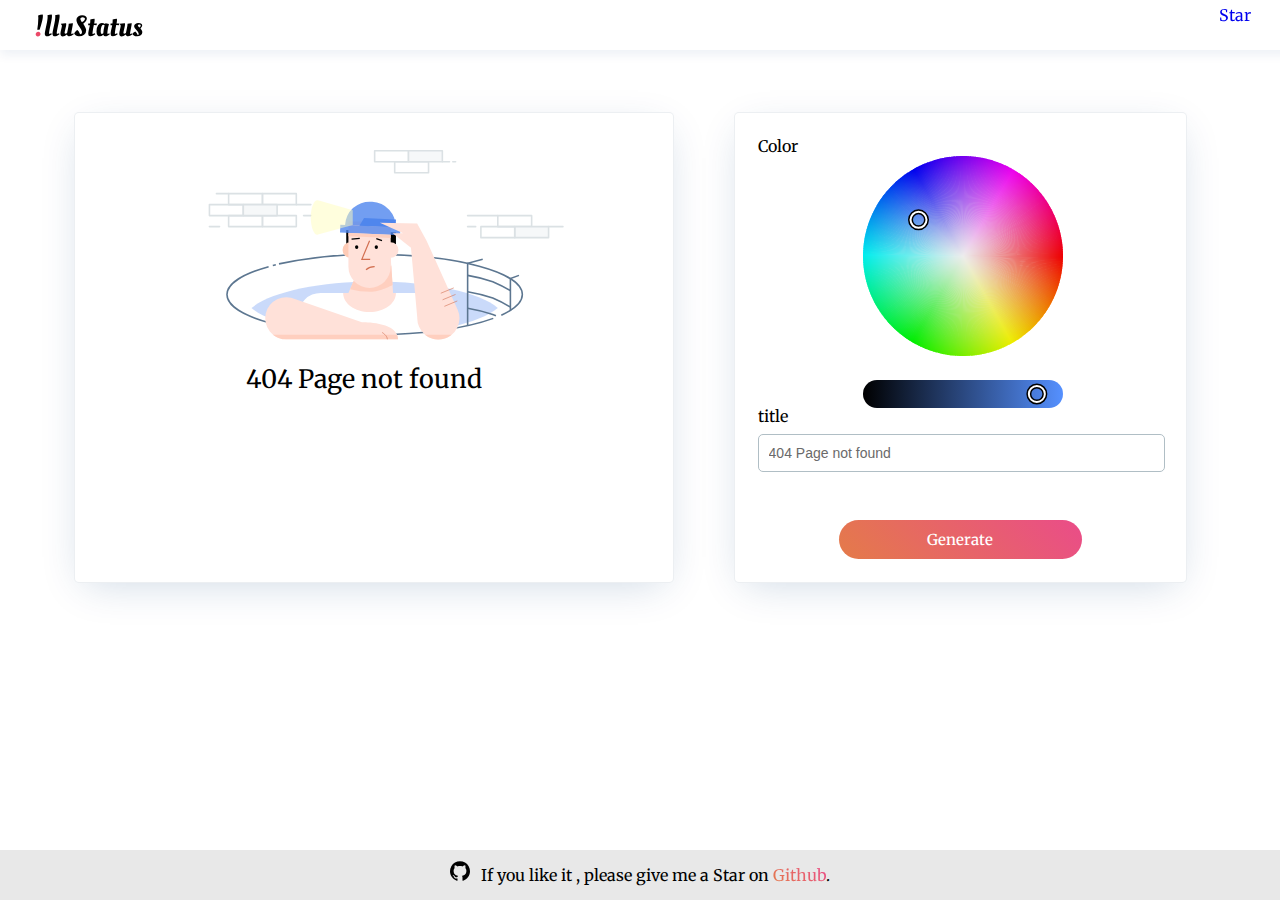
<file: Website/tools/IlluStatus-master/index.html>
<!doctype html>

<head>
  <title>Illustatus</title>
  <meta charset="utf-8">
  <meta name="viewport" content="width=device-width, initial-scale=1, shrink-to-fit=no">
  <script src="https://code.jquery.com/jquery-3.2.1.slim.min.js"></script>
  <script src="./js/iro.min.js"></script>
  <link rel="icon" type="image/png" href="./img/favicon.ico">
  <link href="./css/style.css" rel="stylesheet">
</head>

<body>
  <div class="nav">
    <img class="logo" src="img/logo.svg" alt="IlluStatus"/>
    <!-- <span class="title mobile">IlluStatus</span> -->
    <div style="position:absolute; right:6%; top:-10px;">
     <!-- Place this tag in your head or just before your close body tag. -->
<script async defer src="https://buttons.github.io/buttons.js"></script>
<!-- Place this tag where you want the button to render. -->
<a class="github-button" href="https://github.com/blairlee227/IlluStatus" data-size="large" data-show-count="true" aria-label="Star teyushen/star-go on GitHub">Star</a>
    </div>
   
  </div>
  <script>
    // ColorPicker
    var ColorPicker = new iro.ColorPicker("#color-picker-container", {
      width: "200",
      // origin color
      color: "#4f86ed",
    });
  </script>
  <div class="container grid-container">
    <div class="grid-item ui-block">
      <div id="svgForyou" class="center">
        <svg id="mainImage_create" data-name="mainImage" xmlns="http://www.w3.org/2000/svg" viewBox="0 0 171.2 81.5">
          <style id="svgStyle">
            @import url('https://fonts.googleapis.com/css?family=Merriweather');
            .changeColor {
              fill: #4f86ed;
            }

            #title {
              font-size: 50%;
              font-family: 'Merriweather', serif;
            }

            .cls-1 {
              opacity: 0.3;
            }

            .cls-7 {
              opacity: 0.8;
            }

            .cls-2 {
              fill: #fff;
            }

            .cls-10,
            .cls-11,
            .cls-12,
            .cls-14,
            .cls-16,
            .cls-3 {
              fill: none;
            }

            .cls-3 {
              stroke: #5c7690;
            }

            .cls-10,
            .cls-11,
            .cls-12,
            .cls-3 {
              stroke-miterlimit: 10;
            }

            .cls-14,
            .cls-15,
            .cls-16,
            .cls-3 {
              stroke-width: 0.5px;
            }

            .cls-4 {
              fill: #ffe1d9;
            }

            .cls-5 {
              fill: #ffcfbf;
            }

            .cls-6 {
              fill: #fecbb6;
            }

            .cls-9 {
              fill: #fecb02;
            }

            .cls-10,
            .cls-12 {
              stroke: #d26f51;
            }

            .cls-10,
            .cls-11 {
              stroke-width: 0.38px;
            }

            .cls-11 {
              stroke: #000;
            }

            .cls-12 {
              stroke-width: 0.19px;
            }

            .cls-13 {
              opacity: 0.45;
            }

            .cls-14,
            .cls-15,
            .cls-16 {
              stroke: #b0bec5;
              stroke-linejoin: round;
            }

            .cls-15 {
              fill: #edf0f2;
            }

            .cls-16 {
              stroke-linecap: round;
            }

            .cls-17 {
              font-family: 'PT Sans', sans-serif;
              font-size: 49.87px;
              font-weight: 700;
            }

            .cls-18 {
              fill: #fffdbb;
              opacity: 0.5;
            }


            /*---------------------------
                   SVG Animate
          ---------------------------*/
            .earMove {
              transition: all ease-in-out 2s;
              transform-origin: 50% 50%;
              animation: earmove 1.5s linear infinite alternate;
            }

            .faceMove {
              transition: all ease-in-out 2s;
              transform-origin: 50% 50%;
              animation: move 1.5s linear infinite alternate;
            }

            .neckMove {
              transition: all ease-in-out 2s;
              transform-origin: 50% 50%;
              animation: neck 1.5s linear infinite alternate;
            }


            @keyframes earmove {
              0% {
                transform: translateX(-0.3px) translateY(0.6px);
              }
              30% {
                transform: translateX(-0.3px) translateY(0.6px);
              }

              60% {
                transform: translateX(-0.7px) translateY(0px);
              }

              70% {
                transform: translateX(-0.7px) translateY(-0.3px);
              }
              100% {
                transform: translateX(-0.7px) translateY(-0.3px);
              }
            }

            @keyframes move {
              0% {
                transform: translateX(-0.3px) translateY(0.6px);
              }
              30% {
                transform: translateX(-0.3px) translateY(0.6px);
              }

              60% {
                transform: translateX(2px) translateY(0px);
              }

              70% {
                transform: translateX(2px) translateY(-0.3px);
              }
              100% {
                transform: translateX(2px) translateY(-0.3px);
              }
            }

            @keyframes neck {
              0% {
                transform: translateY(0.7px);
              }
              50% {
                transform: translateY(0.7px);
              }
              100% {
                transform: translateY(0px);
              }
            }
          </style>
          <path id="c-1" class="changeColor cls-1" d="M46.62,52.5c5.78,4.9,21.14,8.4,39.19,8.4s33.41-3.5,39.19-8.4c-5.78-4.9-21.14-8.4-39.19-8.4S52.41,47.6,46.62,52.5Z"
          />
          <path class="cls-2" d="M99.73,47.71H68.65a7.13,7.13,0,0,0-7.13,7.13V60a152.58,152.58,0,0,0,24.3,1.83,157.87,157.87,0,0,0,21.05-1.35V54.84A7.13,7.13,0,0,0,99.73,47.71Z"
          />
          <path class="cls-3" d="M123.56,55.81C115,58.94,101.27,61,85.81,61c-26,0-47-5.71-47-12.76,0-3.45,5.05-6.58,13.25-8.88" />
          <path class="cls-3" d="M55.37,38.47a140,140,0,0,1,30.44-3c26,0,47,5.71,47,12.76,0,2.4-2.44,4.65-6.69,6.57" />
          <path class="cls-3" d="M53.41,38.95l.94-.24" />
          <path class="cls-4" d="M91.68,47.71l-.75-11.2L79.15,43.84l-1.69,3.87H75.79c0,3.36,3.76,6.08,8.4,6.08s8.4-2.72,8.4-6.08Z"
          />
          <path class="cls-5 neckMove" d="M78,46.53a27.19,27.19,0,0,0,6.41.82c3.1,0,7.11-2.19,7.11-2.19l-.42-6.2L79.15,43.84Z" />
          <polygon class="earMove" points="92.59 32.22 92.59 28.5 76.77 27.71 76.77 32.22 92.59 32.22" />
          <circle class="cls-6 earMove" cx="78.06" cy="34.04" r="2.47" />
          <path class="cls-4" d="M81.74,57.06,60.63,49.72h0A6.72,6.72,0,1,0,57.7,62.49H93.25C93.25,56.78,81.74,57.06,81.74,57.06Z"
          />
          <path class="cls-4" d="M77.46,25H90.92a0,0,0,0,1,0,0V39.38a6.73,6.73,0,0,1-6.73,6.73h0a6.73,6.73,0,0,1-6.73-6.73V25A0,0,0,0,1,77.46,25Z"
          />
          <rect id="c-2" class="changeColor cls-7" x="74.82" y="26.48" width="19.14" height="2.45" transform="translate(1.29 -3.65) rotate(2.49)"
          />
          <path id="c-3" class="changeColor cls-7" d="M84.36,18.69h.5a7.8,7.8,0,0,1,7.8,7.8v0a0,0,0,0,1,0,0H76.56a0,0,0,0,1,0,0v0A7.8,7.8,0,0,1,84.36,18.69Z"
            transform="translate(1.06 -3.66) rotate(2.49)" />
          <polygon id="c-4" class="changeColor cls-8" points="82.44 23.89 92.18 24.32 92.59 24.34 92.48 26.84 80.96 26.33 82.44 23.89"
          />
          <circle class="cls-9 faceMove" cx="78.72" cy="23.73" r="3.73" transform="translate(51.58 101.34) rotate(-87.51)" />
          <circle class="cls-2 faceMove" cx="78.72" cy="23.73" r="2.36" transform="translate(51.58 101.34) rotate(-87.51)" />
          <circle class="cls-4 earMove" cx="90.92" cy="34.04" r="2.47" />
          <path class="cls-4" d="M112.2,53l-9.87-21.92-3-5.48-11.86-.22,7.42,3.35H91.55l5.82,4.58,2,22.26h0A6.72,6.72,0,1,0,112.2,53Z"
          />
          <ellipse class="faceMove" cx="80.09" cy="33.12" rx="0.53" ry="0.59" />
          <ellipse class="faceMove" cx="86.34" cy="33.12" rx="0.53" ry="0.59" />
          <polyline class="cls-10 faceMove" points="84.19 31.08 81.74 37.01 84.39 37.01" />
          <path class="cls-10 faceMove" d="M83.06,40.36a4,4,0,0,1,2.75-1" />
          <line class="cls-11 faceMove" x1="81.07" y1="30.33" x2="78.47" y2="30.58" />
          <line class="cls-11 faceMove" x1="86.34" y1="30.45" x2="88.15" y2="31.08" />
          <line class="cls-12" x1="106.86" y1="47.82" x2="110.99" y2="46.11" />
          <line class="cls-12" x1="107.43" y1="49.9" x2="111.55" y2="48.19" />
          <line class="cls-12" x1="107.99" y1="51.98" x2="112.11" y2="50.27" />
          <g class="cls-13">
            <rect class="cls-14" x="85.81" y="2.46" width="10.77" height="3.5" />
            <rect class="cls-15" x="96.58" y="2.46" width="10.77" height="3.5" />
            <rect class="cls-14" x="92.19" y="5.95" width="10.77" height="3.5" />
            <line class="cls-16" x1="107.36" y1="5.95" x2="109.63" y2="5.95" />
            <line class="cls-16" x1="110.68" y1="5.95" x2="111.57" y2="5.95" />
          </g>
          <g class="cls-13">
            <rect class="cls-16" x="125" y="23.12" width="10.77" height="3.5" />
            <rect class="cls-15" x="130.39" y="26.62" width="10.77" height="3.5" />
            <rect class="cls-16" x="119.62" y="26.62" width="10.77" height="3.5" />
            <line class="cls-16" x1="141.16" y1="26.62" x2="145.73" y2="26.62" />
            <line class="cls-16" x1="125" y1="23.12" x2="115.4" y2="23.12" />
            <line class="cls-16" x1="117.95" y1="26.62" x2="115.4" y2="26.62" />
          </g>
          <g class="cls-13">
            <rect class="cls-16" x="39.34" y="16.12" width="10.77" height="3.5" />
            <rect class="cls-16" x="39.34" y="23.11" width="10.77" height="3.5" />
            <rect class="cls-16" x="50.11" y="23.11" width="10.77" height="3.5" />
            <rect class="cls-16" x="50.11" y="16.12" width="10.77" height="3.5" />
            <rect class="cls-15" x="44" y="19.61" width="10.77" height="3.5" />
            <rect class="cls-16" x="33.23" y="19.61" width="10.77" height="3.5" />
            <line class="cls-16" x1="60.89" y1="19.61" x2="65.51" y2="19.61" />
            <line class="cls-16" x1="39.34" y1="16.12" x2="35.46" y2="16.12" />
            <line class="cls-16" x1="36.45" y1="26.61" x2="33.23" y2="26.61" />
            <line class="cls-16" x1="63.2" y1="23.11" x2="65.51" y2="23.11" />
          </g>
          <polyline class="cls-3" points="115.4 58.12 115.4 38.27 120.2 37.01" />
          <polyline class="cls-3" points="129.01 53.21 129.01 43.14 131.74 42.13" />
          <path class="cls-3" d="M115.4,42.13a53.27,53.27,0,0,1,8,2A42,42,0,0,1,129,47" />
          <path class="cls-3" d="M115.4,47.34a53.27,53.27,0,0,1,8,2A42,42,0,0,1,129,52.22" />
          <path class="cls-3" d="M115.4,52.56a53.27,53.27,0,0,1,8,2l1,.42" />
          <path class="cls-18 faceMove" d="M78.84,26.09l0-4.71L68.05,18.32a.91.91,0,0,0-.45-.13c-1.17,0-2.11,2.46-2.11,5.5s.95,5.5,2.11,5.5a.9.9,0,0,0,.44-.12Z"
          />
          <path class="cls-5" d="M57.7,62.49H93.25A3.67,3.67,0,0,0,92.92,61H53.43A6.69,6.69,0,0,0,57.7,62.49Z" />
          <path class="cls-12" d="M88.15,60.27s1.7.95,1.7,2.22" />
          <path class="cls-5" d="M101.81,61a6.68,6.68,0,0,0,8.51,0Z" />
          <polygon class="cls-5" points="90.92 30.25 77.46 29.69 77.46 28.64 90.92 29.22 90.92 30.25" />
          <text id="title" transform="matrix(1 0 0 1 44.7249 78)">404 Page not found</text>
        </svg>

        <!-- <h1 id="title">404 Page not found</h1> -->
        <!-- <button id="newBtn" class="btn" disabled>&#8594; &nbsp;Back to Home</button> -->
      </div>
    </div>

    <div class="grid-item ui-block">
      <div class="left">
        <div class="color-block">
          <label>Color </label>
          <div class="color-picker">
            <div id="color-picker-container" style="height:250px; "></div>
          </div>
          <!-- <div class="color-select">
            <botton class="btn-color btn-red" fill="#ea574c"></botton>
            <botton class="btn-color btn-pink" fill="#f56aa0"></botton>
            <botton class="btn-color btn-orange"></botton>
            <botton class="btn-color btn-yellow"></botton>
            <botton class="btn-color btn-green"></botton>

          </div>
          <div class="color-select">
            <botton class="btn-color btn-blue" fill="blue"></botton>
            <botton class="btn-color btn-darkblue"></botton>
            <botton class="btn-color btn-purple"></botton>
            <botton class="btn-color btn-black"></botton>
            <botton class="btn-color btn-grey" fill="#828282"></botton>
          </div> -->
        </div>
        <div>
          <label>title </label>
          <input type="text" id="inputChangetitle" class="input" value="404 Page not found" />
          <br/>
          <br/>
          <br/>
        </div>
        <div class="center">
          <button id="submitBtn" class="btn btn-download">Generate</button>
        </div>
      </div>
    </div>
  </div>


  <!-- The Modal -->
  <div id="myModal" class="modal">

    <!-- Modal content -->
    <div class="modal-content">
      <span class="close">&times;</span>
      Paste to your file<br/><br/>
      <textarea rows='10' cols='80' id='svgTextArea'></textarea>
      <br/>
      <p>or</p>
      <br/>
      <a href="#" onclick="svgDownload(this, 'illustatus.svg');" class="down-a btn btn-download">Download svg</a>
    </div>

  </div>

  <script>
    // Get the modal
    var modal = document.getElementById('myModal');

    // Get the <span> element that closes the modal
    var span = document.getElementsByClassName("close")[0];

    // When the user clicks on <span> (x), close the modal
    span.onclick = function () {
      modal.style.display = "none";
    }

    // When the user clicks anywhere outside of the modal, close it
    window.onclick = function (event) {
      if (event.target == modal) {
        modal.style.display = "none";
      }
    }
  </script>





  </div>

  <div class="footer center">
    <img class="githubIcon" src="img/github.svg" alt="github"/>
    <span>If you like it , please give me a Star on
      <a class="githubLink" href="https://github.com/blairlee227/IlluStatus">Github</a>.</span>
  </div>


  

  <script>

    // change title
    $("#inputChangetitle")
      .keyup(function () {
        var value = $(this).val();
        $("#title").text(value);
      })
      .keyup();




    // change colors
    ColorPicker.on("color:change", function (color, changes) {
      // console.log(color.hexString);
      document.getElementById("c-1").style.fill = color.hexString;
      document.getElementById("c-2").style.fill = color.hexString;
      document.getElementById("c-3").style.fill = color.hexString;
      document.getElementById("c-4").style.fill = color.hexString;
    });

    $("#submitBtn").click(function () {
      modal.style.display = "block";
      document.getElementById("svgTextArea").value = document.getElementById("svgForyou").innerHTML;
    });
    function svgDownload(a, filename, content) {
      contentType = 'data:image/svg+xml,';
      uriContent = contentType + encodeURIComponent(document.getElementById("svgTextArea").value);
      a.setAttribute('href', uriContent);
      a.setAttribute('download', filename);
    }


    $("#submitBtn").click(function () {
      $('#dialog').dialog();
    });



  </script>

</body>
</file>
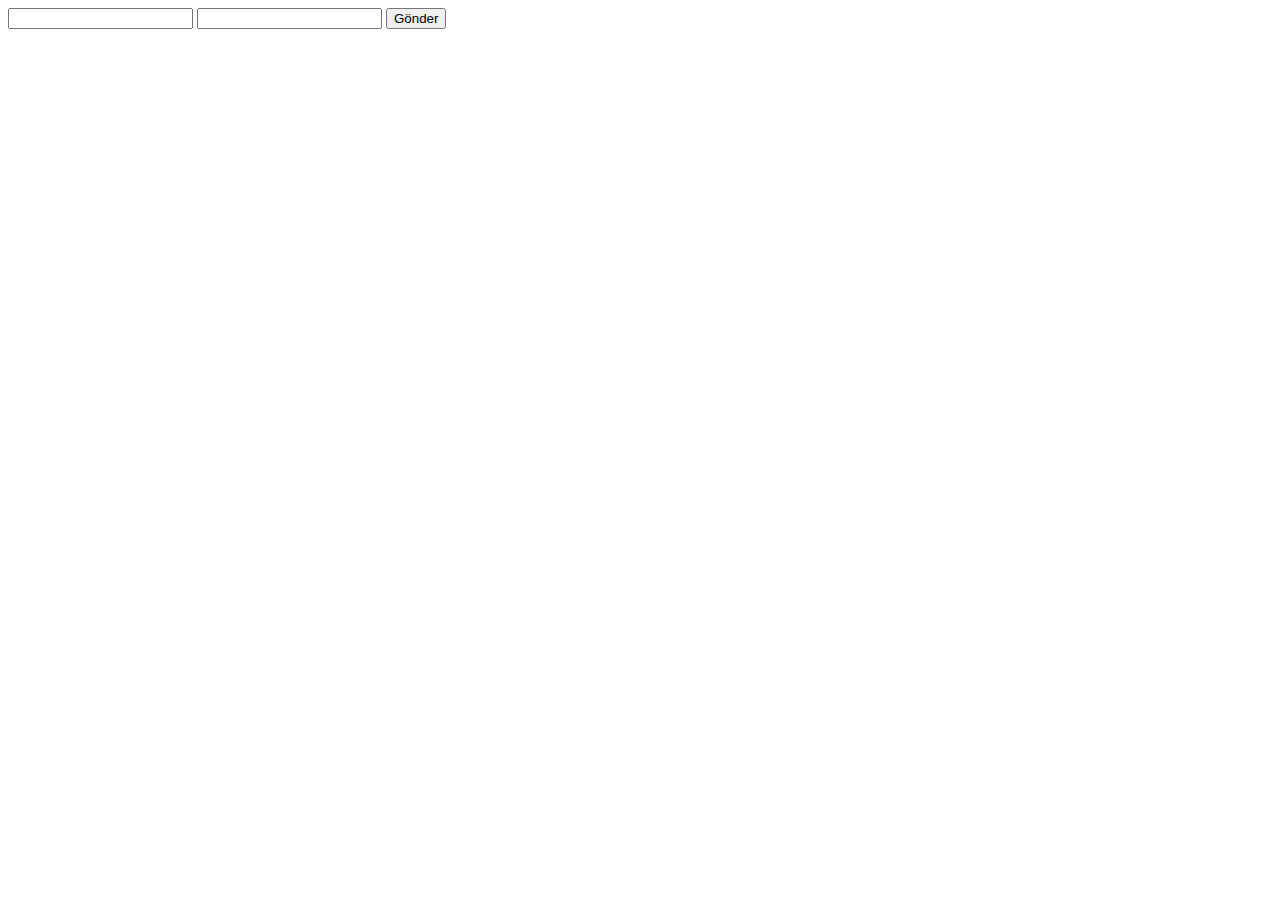
<file: Website/templates/giris.html>
<html> 
<head>
	<title>ÜYE GİRİŞ</title>
</head>
<body>
	<form action="/giris" method="POST">
		<input type="text" name="kadi">
		<input type="password" name="sifre">
		<button type="submit">Gönder</button>
	</form> 
</body>
</html>
</file>
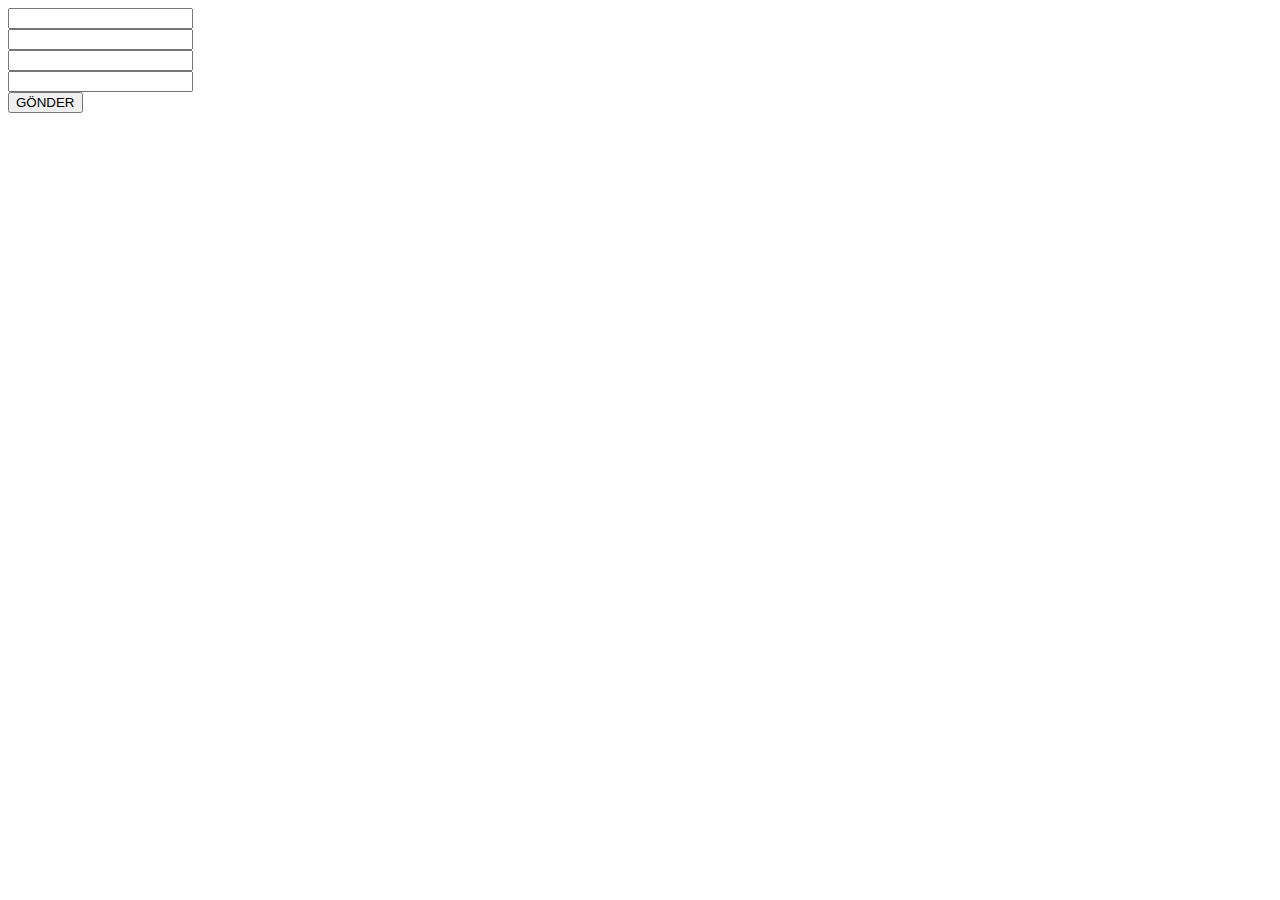
<file: Website/templates/kayit.html>
<html>
<head>
	<title>ÜYE KAYIT</title>
</head>
<body>
	<form action="/kayit" method="POST">
		<input type="text" name="yenikadi"> <br>
		<input type="password" name="yenisifre"><br>
		<input type="text" name="redeemkadi"><br>
		<input type="password" name="redeemsifre"><br>
		<button type="submit">GÖNDER</button><br>
	</form>
</body>
</html>
</file>
<file: Website/tools/IlluStatus-master/css/style.css>
/*---------------------------
        Import Font
---------------------------*/
@import url('https://fonts.googleapis.com/css?family=Merriweather');
@import url('https://fonts.googleapis.com/css?family=PT+Sans');
@import url('https://fonts.googleapis.com/css?family=Oleo+Script');

body{
  display: block;
  margin: 0;
  font-family: 'Merriweather', serif;
}
.laptop{
  display: block;
}
.mobile{
  display: none;
}
/*---------------------------
            Style
---------------------------*/
a{
  text-decoration:none;
}
.container{
  margin:8% 5%;

}
.center{
  text-align: center;
}
.left{
  text-align: left;
}
.right{
  text-align: right;
}

.grid-container {
  display: grid;
  grid-template-columns: 53% 40%;
  padding: 10px;
  grid-column-gap: 60px;
}
.grid-item {
  padding: 20px;
}
.ui-block{
  background-color: #fff;
  box-shadow: 0 10px 40px -10px rgba(2, 61, 121,.2);
  padding: 5%;
  border-radius: 5px;
  border: 0.5px solid #c8d2d858;
}
.title{
  font-size: 25px;
  color: #445677;
  font-family: 'Oleo Script', cursive;
}

#mainImage_create {
  width: 100%;
}
#mainImage {
  width: 45%;
}
.color-picker{
  margin-left:26%;
}
.nav{ 
  padding:0 2%; 
  width: 100%;
  height: 50px;
  line-height: 50px;
  position: fixed;
  z-index: 2;
  top: 0;
  background-color: #fff;
  box-shadow: 0 5px 10px 0 rgba(2, 61, 121, 0.07);
}
.footer{
  width: 100%;
  height: 50px;
  line-height: 50px;
  position: fixed;
  z-index: 2;
  bottom: 0;
  background-color: rgb(232, 232, 232);
}
label{
  margin-right: 10px;
  margin-bottom:15%;
}
input,button,a{
      -webkit-transition: all 0.35s ease-in-out;
  -moz-transition: all 0.35s ease-in-out;
  -o-transition: all 0.35s ease-in-out;
  transition: all 0.35s ease-in-out;
  -webkit-appearance: none;
  -moz-appearance: none;
  appearance: none;
}
.input{
  margin:2% 0;
  color: #6a6a6a;
  width:95%;
  padding: 10px;
  border-radius: 5px;
  border:1px solid #b0bec5;
  font-size: 14px;
}
input:focus {
  outline: 0 !important;
  border-color: #007bff;
}
textarea:focus {
  outline: 0 !important;
  border-color: #007bff;
}
.btn{
  padding: 10px;
  color:white;
  background-color: #6a6a6a;
  border:none;
  border-radius: 3px;
  font-size: 15px;
  font-weight: 500;
  font-family: 'Merriweather', serif;
}
.btn-download{
  width:60%;
  background:linear-gradient(45deg, #E47B49 0%, #ea4c89 100%);
  border-radius: 5rem;
}
.btn-download:hover{
  opacity:0.8;
}
button:focus,
button:active {
  outline: none !important;
  text-decoration: none;
}
.githubLink{
  background:linear-gradient(45deg, #E47B49 0%, #ea4c89 100%);
  background-clip:text;
  text-align-last: transparent;
  -webkit-background-clip:text;
  -webkit-text-fill-color: transparent;
}
.githubIcon{
  width:20px;
  margin-right:7px;
  
}
.logo{
  width:7rem;
  margin-left:7px;
  margin-top:12px;
}
.down-a{
  text-decoration:none;
  padding:10px 10%;
}



@media screen and (max-width: 1400px) {
  .btn-color{
    margin: 10% 3%;
  }
}

@media screen and (max-width: 1000px) {
  .container{
    margin:15% 5%;
  }
  .nav{ 
    text-align: center;
    padding: 0;
  }
  .logo{
    margin:auto;
    margin-top:10px;
  }
  #mainImage {
    width: 90%;
  }
  .grid-container {
    display: grid;
    grid-template-columns: auto;
    padding: 10px;
    grid-column-gap: 50px;
  }
  .grid-item {
    padding: 20px;
  }
  .btn-color{
    border-radius: 2rem;
    margin: 10% 3%;
  }
  .color-picker{
    margin-left:33%;
  }
}
@media screen and (max-width: 450px) {
.laptop{
  display: none;
}
.mobile{
  display: block;
}
  .color-picker{
    margin-left:15%;
  }
  
  .container{
    margin:20% 5%;
  }
  #mainImage {
    width: 120%;
  }
  #title{
    font-size: 16px;
  }

  .btn-color{
    padding:5px 15px;
    border-radius: 2rem;
    margin: 10% 3%;
  }
  .input{
    width:90%;
  }
}
@media screen and (max-width: 320px) {
  .btn-color{
    margin: 10% 2%;
  }
}

/* modal */
/* The Modal (background) */
.modal {
    display: none; /* Hidden by default */
    position: fixed; /* Stay in place */
    z-index: 999; /* Sit on top */
    left: 0;
    top: 0;
    width: 100%; /* Full width */
    height: 100%; /* Full height */
    overflow: auto; /* Enable scroll if needed */
    background-color: rgb(0,0,0); /* Fallback color */
    background-color: rgba(0,0,0,0.4); /* Black w/ opacity */
}

/* Modal Content/Box */
.modal-content {
    background-color: #fefefe;
    margin: 15% auto; /* 15% from the top and centered */
    padding: 60px 35px;
    border: none;
    border-radius:5px;
    width: 50%; /* Could be more or less, depending on screen size */
    text-align:center;
}

/* The Close Button */
.close {
    color: #aaa;
    margin:-30px -15px;
    float: right;
    font-size: 28px;
    font-weight: bold;
}

.close:hover,
.close:focus {
    color: black;
    text-decoration: none;
    cursor: pointer;
}
</file>
